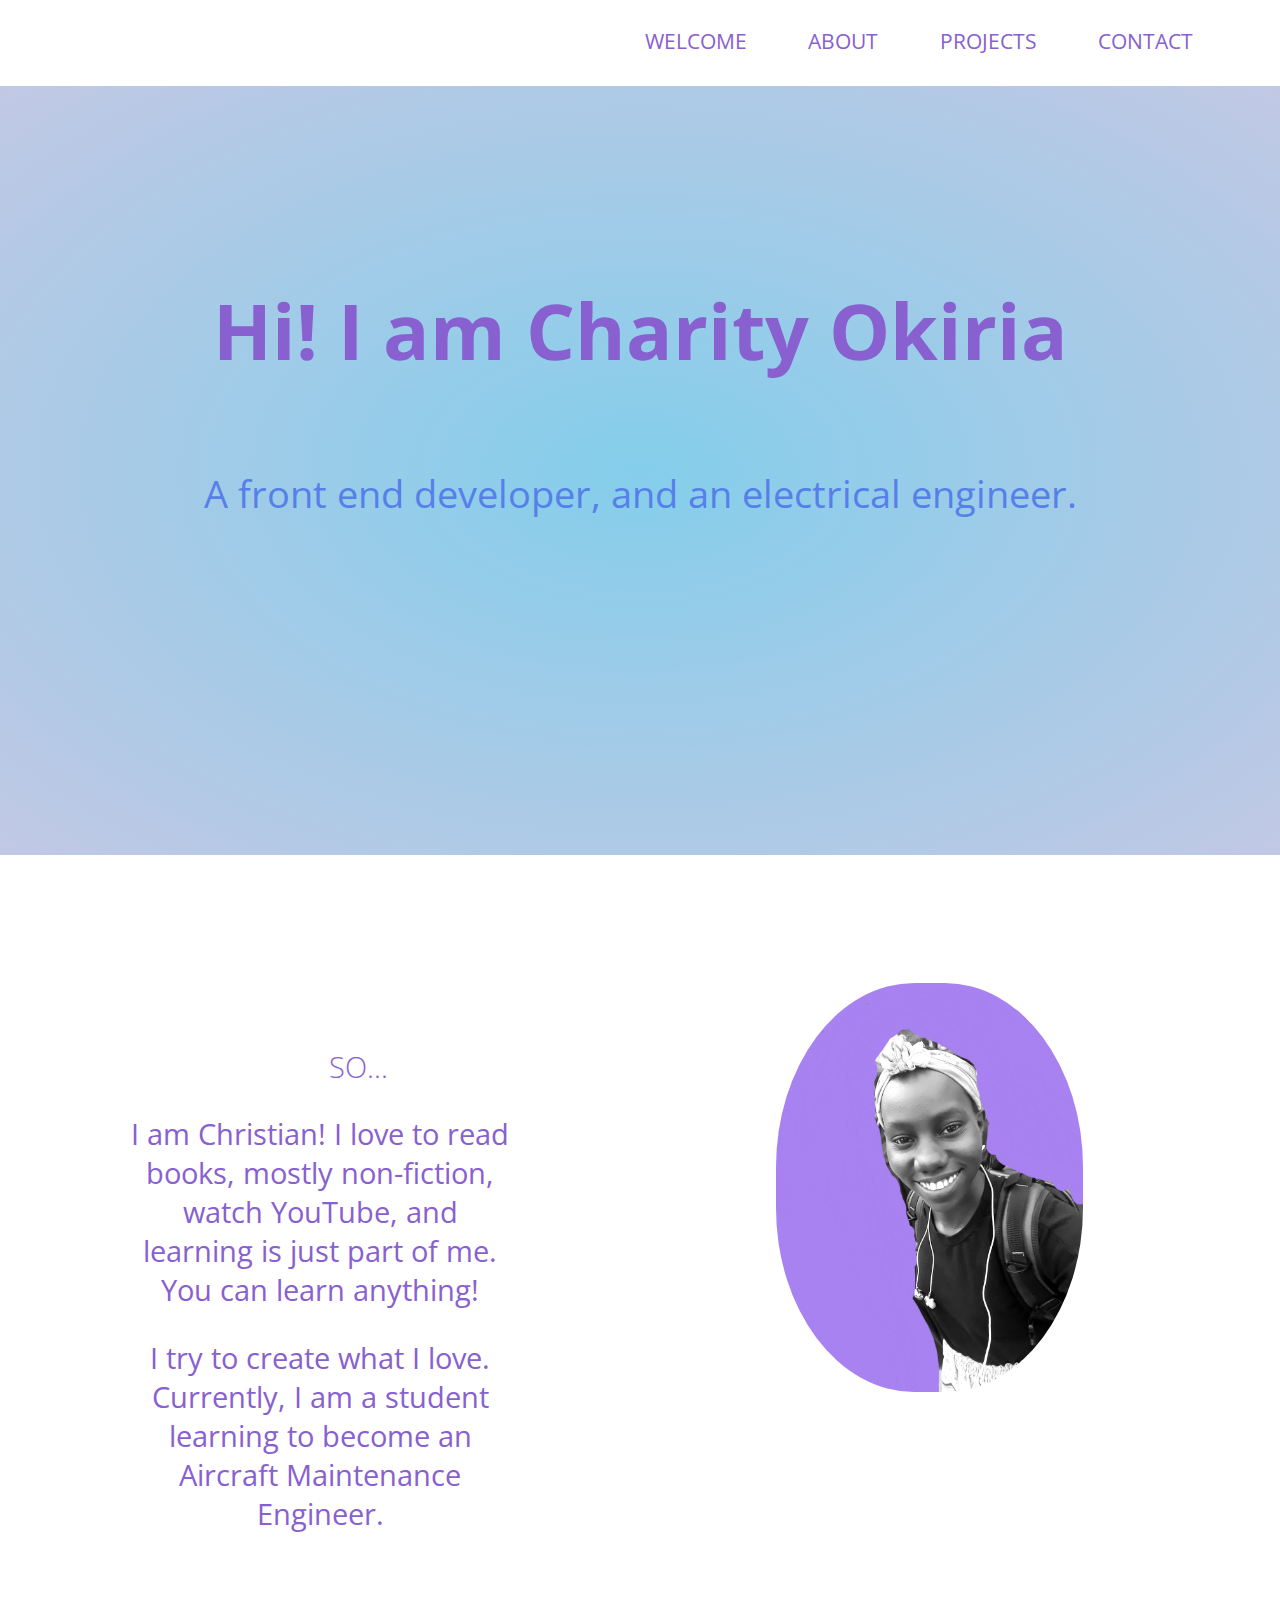
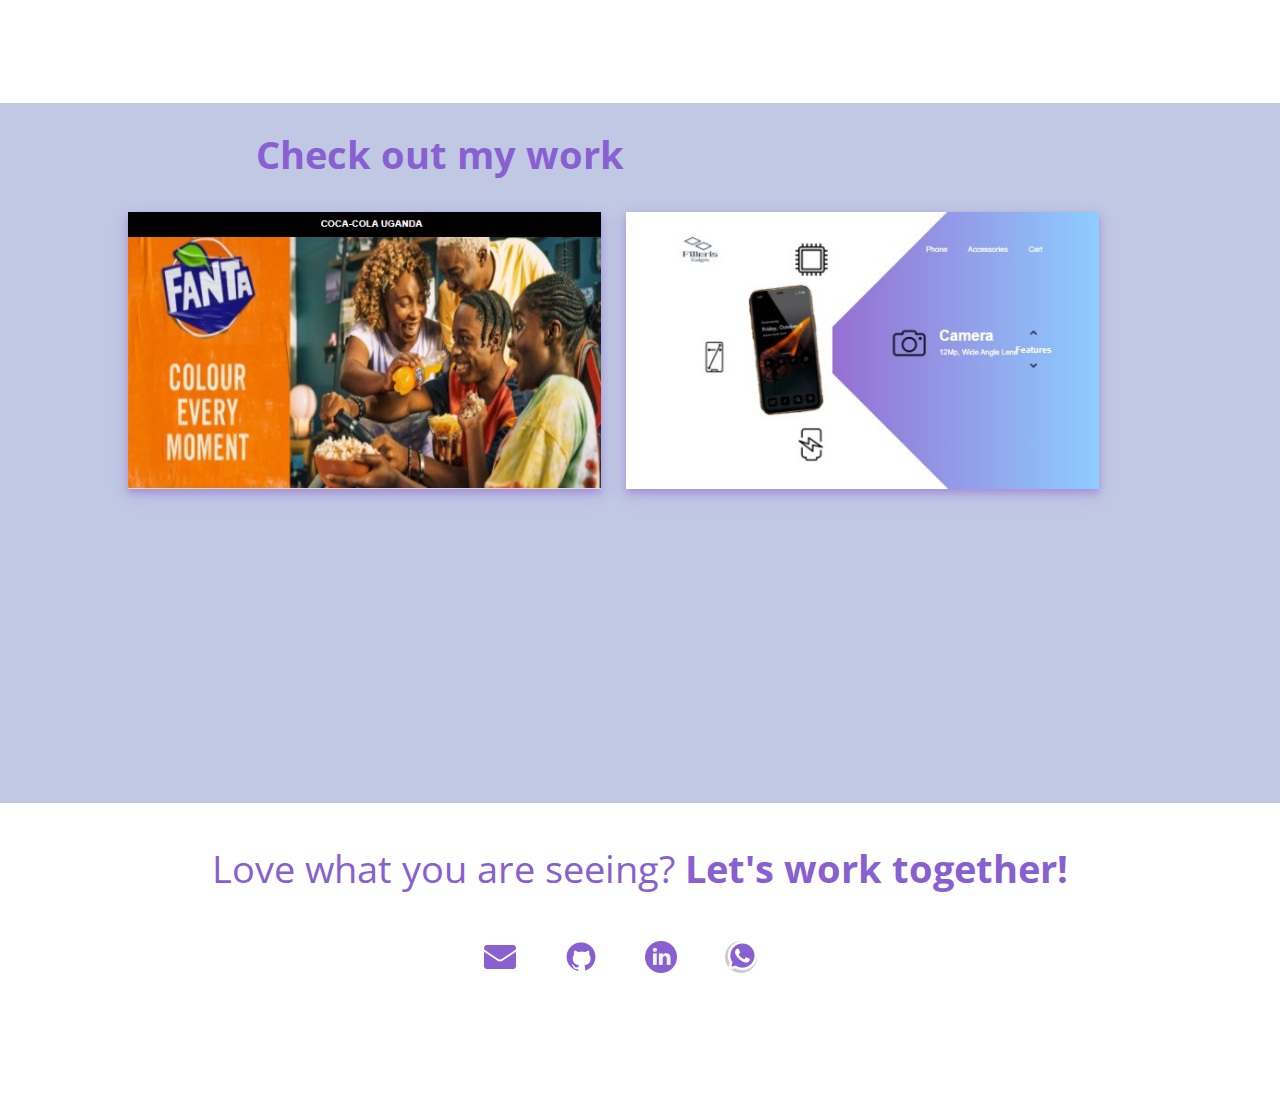
<file: index.html>
<!DOCTYPE html>
<html lang="en">

<head>
    <meta charset="UTF-8" />
    <meta content="width=device-width, initial-scale=1" name="viewport" />
    <title>
        Creative Developer
    </title>
    <link rel="stylesheet" href="css/styles.css" />
    <link rel="preconnect" href="https://fonts.googleapis.com">
    <link rel="preconnect" href="https://fonts.gstatic.com" crossorigin>
    <link href="https://fonts.googleapis.com/css2?family=Open+Sans+Condensed:wght@300&display=swap" rel="stylesheet">
    <link rel="stylesheet" href="https://cdnjs.cloudflare.com/ajax/libs/font-awesome/4.7.0/css/font-awesome.min.css">
    <script src="js/script.js"></script>
</head>


<body>
    <header id="welcome">
        <nav>
            <ul>
                <li><a href="#footer">CONTACT</a></li>
                <li><a href="#three">PROJECTS</a></li>
                <li><a href="#two">ABOUT</a></li>
                <li><a href="#welcome">WELCOME</a></li>
            </ul>
        </nav>
    </header>
    <div class="topnav">
        <a href="#home" class="active">Content</a>
        <!-- Navigation links (hidden by default) -->
        <div id="myLinks">
            <a href="#welcome">WELCOME</a>
            <a href="#two">ABOUT</a>
            <a href="#three">PROJECTS</a>
            <a href="#footer">CONTACT</a>
        </div>
        <!-- "Hamburger menu" / "Bar icon" to toggle the navigation links -->
        <a href="javascript:void(0);" class="icon" onclick="myFunction()">
            <i class="fa fa-bars"></i>
        </a>
    </div>

    <main>
        <section id="one">
            <div class="hero slide-up">
                <h1 id="h1-first">Hi! I am Charity Okiria</h1>
                <p id="h1-second">A front end developer, and an electrical engineer.</p>
            </div>
        </section>

        <section id="two">
            <div class="container">
                <article class="flex-boxes">
                    <h2>SO...</h2>
                    <p>I am Christian! I love to read books, mostly non-fiction, watch YouTube, and learning is just part of me. You can learn anything! </p>
                    <p>I try to create what I love. Currently, I am a student learning to become an Aircraft Maintenance Engineer.</p>
                </article>
                <aside class="flex-boxes">
                    <img src="images/me.jpg" alt="A picture of myself">
                </aside>
            </div>
        </section>

        <section id="three">
            <h2>Check out my work</h2>
            <div id="projects">
                <a href="https://charityokiria44.github.io/" target="_blank">
                    <img src="images/fantaproject.jpg" alt="A clone of the Fanta Website Welcome Page" id="first">
                </a>
                <a href="http://charityokiria.byethost31.com/electronicshop/" target="_blank">
                    <img src="images/phoneproject.jpg" alt="A static page marketing electronics" id="second">
                </a>
            </div>
        </section>
        <footer id="footer">
            <p>Love what you are seeing? <span>Let's work together!</span></p>
            <div>
                <a href="mailto:charity44okiria@gmail.com">
                    <img src="images/email.png" alt="Email icon">
                </a>
                <a href="https://github.com/CharityOkiria44" target="_blank">
                    <img src="images/github.png" alt="Email icon">
                </a>
                <a href="https://www.linkedin.com/in/charity-okiria-3b65a712b/" target="_blank">
                    <img src="images/linkedin.png" alt="Email icon">
                </a>
                <a href="https://wa.me/qr/VPUQT5I56T3YG1">
                    <img src="images/whatsapp.png" alt="Whatsapp icon">
                </a>
            </div>
            <p></p>
        </footer>
    </main>
</body>

</html>
</file>
<file: css/styles.css>
body {
    margin: 0;
    padding: 0;
    font-family: 'Open Sans Condensed', sans-serif, Arial, Helvetica;
    font-size: 120%;
}

.topnav {
    visibility: hidden;
}

header {
    background: #fff;
    padding: 2%;
    font-size: 110%;
    padding-bottom: 0%;
    height: 1vh;
}

ul {
    margin: 0;
    padding: 0;
}

nav li {
    display: block;
    padding-right: 5%;
    background-color: #fff;
    float: right;
}

nav a {
    display: inline-block;
    text-decoration: none;
    color: #8860D0;
}

nav a:hover {
    font-weight: bolder;
}

nav a:active {
    color: #C1C8E4;
}

#one {
    text-align: center;
    background-color: #c1c8e4;
    background-image: radial-gradient(#84ceeb, #c1c8e4);
    height: 85.4vh;
}

h1 {
    font-size: 400%;
    padding-top: 10%;
    color: #8860D0;
}

#one p {
    font-size: 200%;
    color: #5680e9;
}

#two {
    width: 80%;
    height: 80vh;
    display: inline-block;
    margin-left: 20%;
    padding-top: 10%;
}

aside img {
    width: 70%;
    border-radius: 45%;
    margin-left: 10%;
}

.flex-boxes {
    width: 40%;
    float: left;
    margin: 0 auto;
    font-size: 150%;
}

.flex-boxes h2 {
    font-size: 100%;
    padding-top: 0px;
    font-weight: lighter;
}

#two article {
    padding-top: 5%;
    color: #8860D0;
}

#three {
    background-color: #C1C8E4;
    height: 75vh;
    margin-bottom: 0%;
    padding-top: 2%;
}

#three a {
    text-decoration: none;
}

#projects {
    display: inline-block;
    margin-left: 10%;
}

#projects img {
    margin: 0 auto;
    width: 98%;
}

h2 {
    color: #8860D0;
    font-size: 200%;
    margin-top: 0%;
    margin-left: 20%;
}

footer {
    text-align: center;
    color: #8860D0;
    font-size: 200%;
    height: 30vh;
}

span {
    font-weight: bold;
}

footer a {
    text-decoration: none;
    margin-right: 3%;
}

#three img {
    background-color: white;
    box-shadow: 0 4px 8px 0 rgba(136, 96, 208, 0.5), 0 6px 20px 0 rgba(136, 96, 208, 0.12);
}

#three img:hover {
    box-shadow: 0 4px 8px 0 rgba(136, 96, 208, 0.5), 0 6px 20px 0 rgba(0, 0, 0, 0.7);
}

footer div img:hover {
    transform: matrix(1, 0.1, 0, 1, 0.3, 0.5);
    opacity: 0.8;
}

@keyframes slide-up {
    100% {
        transform: translateY(0);
    }
    from {
        opacity: 0;
    }
    to {
        opacity: 1;
    }
}

#h1-first {
    animation: 1.2s slide-up linear forwards;
    animation-timing-function: ease;
    transform: translateY(4rem);
}

#h1-second {
    animation: 2s slide-up linear forwards;
    animation-timing-function: ease;
    transform: translateY(6rem);
}

@media screen and (max-width: 600px) {
    nav {
        display: none;
    }
    .topnav {
        visibility: visible;
    }
    /* Style the navigation menu */
    .topnav {
        overflow: hidden;
        background-color: #fff;
        background-image: radial-gradient(#84ceeb, #c1c8e4);
        position: relative;
    }
    /* Hide the links inside the navigation menu (except for logo/home) */
    .topnav #myLinks {
        display: none;
    }
    /* Style navigation menu links */
    .topnav a {
        color: #fff;
        padding: 14px 16px;
        text-decoration: none;
        font-size: 17px;
        display: block;
    }
    /* Style the hamburger menu */
    .topnav a.icon {
        background: #c1c8e4;
        display: block;
        position: absolute;
        right: 0;
        top: 0;
    }
    /* Add a grey background color on mouse-over */
    .topnav a:hover {
        background-color: #ddd;
        font-weight: bolder;
    }
    /* Style the active link (or home/logo) */
    .active {
        background-color: #fff;
    }
    h1 {
        padding-top: 32%;
    }
    #one {
        height: 100vh;
    }
    #two {
        margin: 0 auto;
        text-align: center;
        width: 100%;
        height: 130vh;
    }
    .flex-boxes {
        width: 100%;
        clear: both;
        margin: 0 auto;
        font-size: 150%;
    }
    aside img {
        margin-top: 0;
        width: 50%;
    }
    #three {
        height: 135vh;
    }
    #projects {
        margin-left: 4%;
    }
}

@media screen and (min-width: 600px) {
    nav li {
        display: none;
    }
    .topnav {
        visibility: visible;
    }
    /* Style the navigation menu */
    .topnav {
        overflow: hidden;
        background-color: #fff;
        background-image: radial-gradient(#84ceeb, #c1c8e4);
        position: relative;
    }
    /* Hide the links inside the navigation menu (except for logo/home) */
    .topnav #myLinks {
        display: none;
    }
    /* Style navigation menu links */
    .topnav a {
        color: #fff;
        padding: 14px 16px;
        text-decoration: none;
        font-size: 17px;
        display: block;
    }
    /* Style the hamburger menu */
    .topnav a.icon {
        background: #c1c8e4;
        display: block;
        position: absolute;
        right: 0;
        top: 0;
    }
    /* Add a grey background color on mouse-over */
    .topnav #myLinks a:hover {
        background-color: #ddd;
        font-weight: bolder;
    }
    /* Style the active link (or home/logo) */
    .active {
        background-color: #fff;
    }
    h1 {
        padding-top: 32%;
    }
    #one {
        height: 100vh;
    }
    #two {
        margin: 0 auto;
        text-align: center;
        width: 100%;
        height: 130vh;
    }
    .flex-boxes {
        width: 100%;
        clear: both;
        margin: 0 auto;
        font-size: 150%;
    }
    aside img {
        margin-top: 0;
        width: 38%;
    }
    #three {
        height: 145vh;
    }
    #projects img {
        width: 80%;
    }
    #projects {
        margin-left: 15%;
    }
}

@media screen and (min-width: 768px) {
    nav li {
        display: none;
    }
    .topnav {
        visibility: visible;
    }
    /* Style the navigation menu */
    .topnav {
        overflow: hidden;
        background-color: #fff;
        background-image: radial-gradient(#84ceeb, #c1c8e4);
        position: relative;
    }
    /* Hide the links inside the navigation menu (except for logo/home) */
    .topnav #myLinks {
        display: none;
    }
    /* Style navigation menu links */
    .topnav a {
        color: #fff;
        padding: 14px 16px;
        text-decoration: none;
        font-size: 17px;
        display: block;
    }
    /* Style the hamburger menu */
    .topnav a.icon {
        background: #c1c8e4;
        display: block;
        position: absolute;
        right: 0;
        top: 0;
    }
    /* Add a grey background color on mouse-over */
    .topnav #myLinks a:hover {
        background-color: #ddd;
        font-weight: bolder;
    }
    /* Style the active link (or home/logo) */
    .active {
        background-color: #fff;
    }
    h1 {
        padding-top: 32%;
    }
    #one {
        height: 100vh;
    }
    #two {
        margin: 0 auto;
        text-align: center;
        width: 100%;
        height: 133vh;
    }
    .flex-boxes {
        width: 100%;
        clear: both;
        margin: 0 auto;
        font-size: 150%;
    }
    aside img {
        margin-top: 0;
        width: 50%;
    }
    #three {
        height: 190vh;
    }
    #projects {
        margin-left: 15%;
    }
    aside img {
        width: 36%;
    }
}

@media screen and (min-width: 992px) {
    .topnav {
        visibility: hidden;
        height: 0vh;
    }
    header {
        background: #fff;
        padding: 2%;
        font-size: 110%;
        padding-bottom: 0%;
        height: 1vh;
    }
    ul {
        margin: 0;
        padding: 0;
    }
    nav li {
        display: block;
        padding-right: 5%;
        background-color: #fff;
        float: right;
    }
    nav a {
        display: inline-block;
        text-decoration: none;
        color: #8860D0;
    }
    nav a:hover {
        font-weight: bolder;
    }
    nav a:active {
        color: #C1C8E4;
    }
    #one {
        text-align: center;
        background-color: #c1c8e4;
        background-image: radial-gradient(#84ceeb, #c1c8e4);
        height: 85.4vh;
    }
    h1 {
        font-size: 400%;
        padding-top: 10%;
        color: #8860D0;
    }
    #one p {
        font-size: 200%;
        color: #5680e9;
    }
    #two {
        width: 100%;
        height: 80vh;
        display: inline-block;
        padding-top: 10%;
    }
    .flex-boxes {
        width: 30%;
        float: left;
        margin: 0 auto;
        font-size: 150%;
    }
    #two article {
        padding-top: 5%;
        color: #8860D0;
    }
    aside img {
        width: 80%;
        border-radius: 45%;
        margin-left: 2%;
        float: left;
    }
    .container {
        display: flex;
        justify-content: center;
    }
    #three {
        background-color: #C1C8E4;
        height: 75vh;
        margin-bottom: 0%;
        padding-top: 2%;
    }
    #three a {
        text-decoration: none;
    }
    #projects {
        display: inline-block;
        margin-left: 10%;
    }
    #projects img {
        margin: 0 auto;
        width: 46%;
        margin-right: 2%;
    }
    h2 {
        color: #8860D0;
        font-size: 200%;
        margin-top: 0%;
        margin-left: 20%;
    }
    footer {
        text-align: center;
        color: #8860D0;
        font-size: 200%;
        height: 30vh;
    }
    span {
        font-weight: bold;
    }
    footer a {
        text-decoration: none;
        margin-right: 3%;
    }
}
</file>
